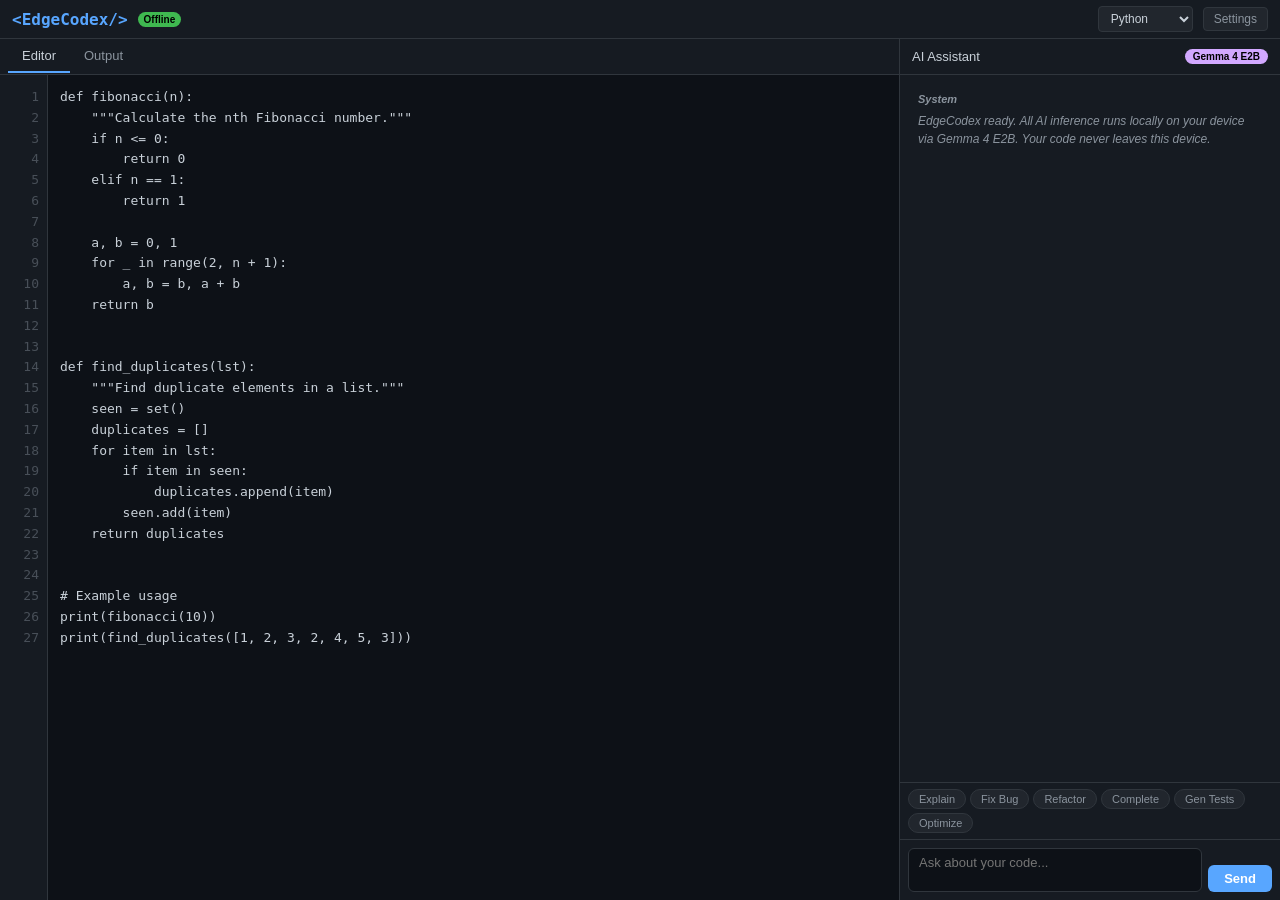
<file: edgecodex/frontend/index.html>
<!DOCTYPE html>
<html lang="en">
<head>
  <meta charset="UTF-8">
  <meta name="viewport" content="width=device-width, initial-scale=1.0, user-scalable=no">
  <title>EdgeCodex - On-Device Code Assistant</title>
  <link rel="stylesheet" href="style.css">
</head>
<body>
  <div id="app">
    <header id="header">
      <div class="header-left">
        <span class="logo">&lt;EdgeCodex/&gt;</span>
        <span class="badge">Offline</span>
      </div>
      <div class="header-right">
        <select id="lang-select">
          <option value="python">Python</option>
          <option value="javascript">JavaScript</option>
          <option value="kotlin">Kotlin</option>
          <option value="java">Java</option>
          <option value="rust">Rust</option>
          <option value="go">Go</option>
          <option value="cpp">C++</option>
          <option value="typescript">TypeScript</option>
        </select>
        <button id="settings-btn" title="Prompt Lab">Settings</button>
      </div>
    </header>

    <main id="main">
      <!-- Code Editor Panel -->
      <div id="editor-panel">
        <div class="panel-header">
          <span class="tab active" data-tab="editor">Editor</span>
          <span class="tab" data-tab="output">Output</span>
        </div>
        <div id="editor-container" class="panel-body active" data-panel="editor">
          <div id="line-numbers"></div>
          <textarea id="code-editor" spellcheck="false" placeholder="// Type or paste your code here...
// Then ask EdgeCodex to help:
//   'explain this code'
//   'find the bug'
//   'add error handling'
//   'refactor to use async/await'"></textarea>
        </div>
        <div id="output-container" class="panel-body" data-panel="output">
          <pre id="output-content"></pre>
        </div>
      </div>

      <!-- AI Assistant Panel -->
      <div id="assistant-panel">
        <div class="panel-header">
          <span>AI Assistant</span>
          <span id="model-info" class="model-badge">Gemma 4 E2B</span>
        </div>
        <div id="chat-messages"></div>
        <div id="quick-actions">
          <button class="quick-btn" data-action="explain">Explain</button>
          <button class="quick-btn" data-action="fix">Fix Bug</button>
          <button class="quick-btn" data-action="refactor">Refactor</button>
          <button class="quick-btn" data-action="complete">Complete</button>
          <button class="quick-btn" data-action="test">Gen Tests</button>
          <button class="quick-btn" data-action="optimize">Optimize</button>
        </div>
        <form id="chat-form">
          <textarea id="chat-input" rows="2" placeholder="Ask about your code..."></textarea>
          <button type="submit" id="send-btn">Send</button>
        </form>
      </div>
    </main>

    <!-- Prompt Lab Modal -->
    <div id="prompt-lab" class="modal hidden">
      <div class="modal-content">
        <div class="modal-header">
          <h3>Prompt Lab</h3>
          <button id="close-lab">&times;</button>
        </div>
        <div class="modal-body">
          <label>Temperature: <span id="temp-val">0.7</span></label>
          <input type="range" id="temp-slider" min="0" max="2" step="0.1" value="0.7">
          <label>Top-K: <span id="topk-val">64</span></label>
          <input type="range" id="topk-slider" min="1" max="128" step="1" value="64">
          <label>Top-P: <span id="topp-val">0.95</span></label>
          <input type="range" id="topp-slider" min="0" max="1" step="0.05" value="0.95">
          <label>Max Tokens: <span id="maxtok-val">2048</span></label>
          <input type="range" id="maxtok-slider" min="256" max="4096" step="256" value="2048">
          <label>System Prompt:</label>
          <textarea id="system-prompt" rows="4">You are EdgeCodex, an expert coding assistant running locally on-device via Gemma 4. Provide concise, accurate code help. Always include code examples when relevant.</textarea>
        </div>
      </div>
    </div>
  </div>
  <script src="app.js"></script>
</body>
</html>
</file>
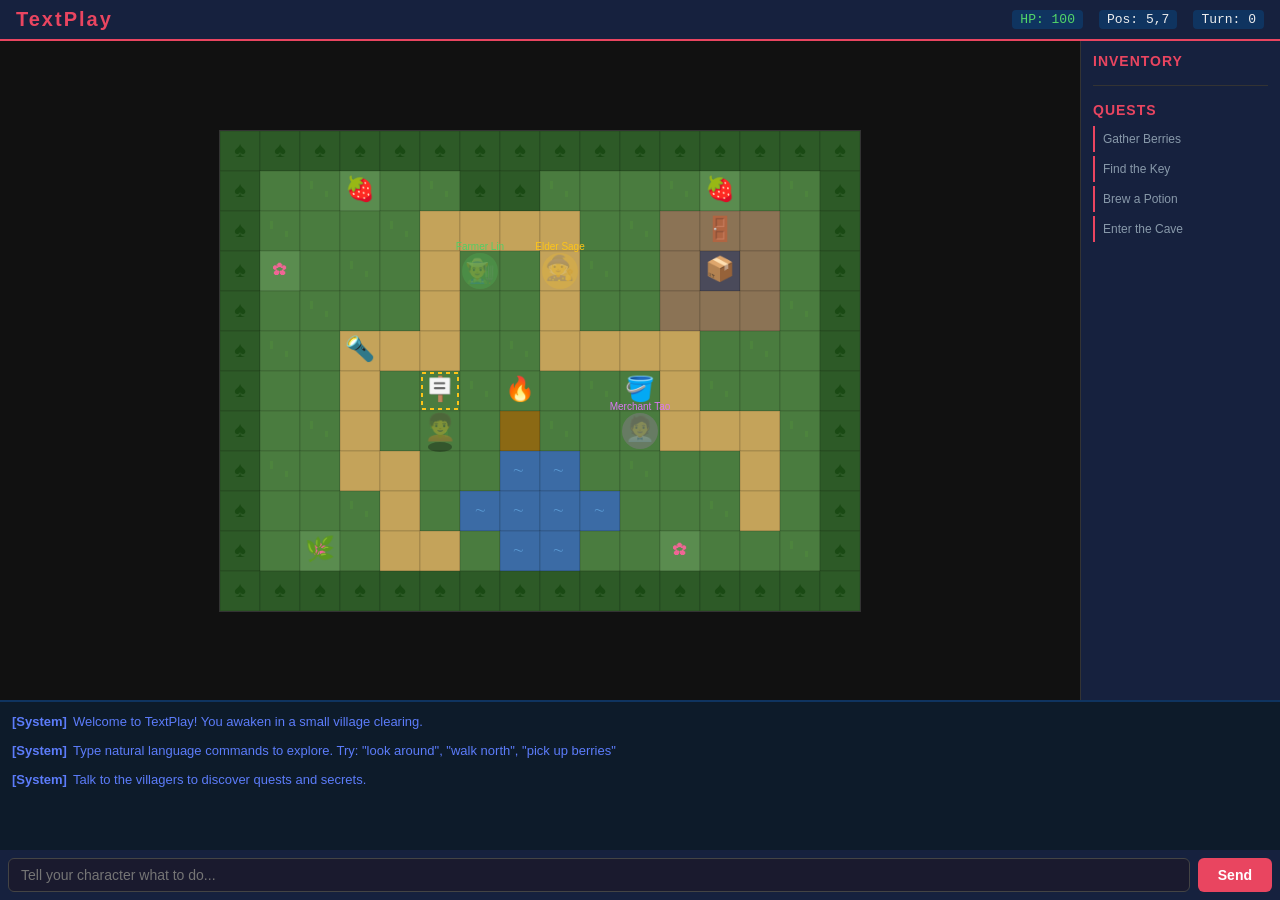
<file: textplay/frontend/index.html>
<!DOCTYPE html>
<html lang="zh-CN">
<head>
  <meta charset="UTF-8">
  <meta name="viewport" content="width=device-width, initial-scale=1.0, user-scalable=no">
  <title>TextPlay - AI Sandbox</title>
  <link rel="stylesheet" href="style.css">
</head>
<body>
  <div id="app">
    <header id="header">
      <span class="logo">TextPlay</span>
      <div id="status-bar">
        <span id="hp-display">HP: 100</span>
        <span id="pos-display">Pos: 4,5</span>
        <span id="turn-display">Turn: 0</span>
      </div>
    </header>
    <main id="main">
      <div id="game-panel">
        <canvas id="game-canvas" width="640" height="480"></canvas>
      </div>
      <aside id="inventory-panel">
        <h3>Inventory</h3>
        <ul id="inventory-list"></ul>
        <div id="quest-panel">
          <h3>Quests</h3>
          <ul id="quest-list"></ul>
        </div>
      </aside>
    </main>
    <div id="chat-panel">
      <div id="chat-messages"></div>
      <form id="chat-form">
        <input id="chat-input" type="text" placeholder="Tell your character what to do..." autocomplete="off">
        <button type="submit" id="send-btn">Send</button>
      </form>
    </div>
  </div>
  <script src="game.js"></script>
</body>
</html>
</file>
<file: edgecodex/frontend/style.css>
* { margin: 0; padding: 0; box-sizing: border-box; }

:root {
  --bg: #0d1117;
  --surface: #161b22;
  --surface2: #21262d;
  --border: #30363d;
  --accent: #58a6ff;
  --accent2: #3fb950;
  --accent3: #d2a8ff;
  --text: #c9d1d9;
  --text-dim: #8b949e;
  --error: #f85149;
  --warn: #d29922;
  --code-bg: #0d1117;
  --line-num: #484f58;
}

body {
  background: var(--bg);
  color: var(--text);
  font-family: -apple-system, 'Segoe UI', 'PingFang SC', sans-serif;
  height: 100vh;
  overflow: hidden;
}

#app { display: flex; flex-direction: column; height: 100vh; }

/* Header */
#header {
  display: flex;
  justify-content: space-between;
  align-items: center;
  padding: 6px 12px;
  background: var(--surface);
  border-bottom: 1px solid var(--border);
}

.header-left, .header-right { display: flex; align-items: center; gap: 10px; }

.logo {
  font-size: 16px;
  font-weight: 700;
  color: var(--accent);
  font-family: 'Consolas', 'Fira Code', monospace;
}

.badge {
  font-size: 10px;
  padding: 2px 6px;
  border-radius: 10px;
  background: var(--accent2);
  color: #000;
  font-weight: 600;
}

#lang-select {
  background: var(--surface2);
  color: var(--text);
  border: 1px solid var(--border);
  border-radius: 4px;
  padding: 4px 8px;
  font-size: 12px;
}

#settings-btn {
  background: var(--surface2);
  color: var(--text-dim);
  border: 1px solid var(--border);
  border-radius: 4px;
  padding: 4px 10px;
  font-size: 12px;
  cursor: pointer;
}
#settings-btn:hover { color: var(--text); border-color: var(--accent); }

/* Main Layout */
#main {
  display: flex;
  flex: 1;
  overflow: hidden;
}

/* Editor Panel */
#editor-panel {
  flex: 1;
  display: flex;
  flex-direction: column;
  border-right: 1px solid var(--border);
}

.panel-header {
  display: flex;
  align-items: center;
  gap: 0;
  padding: 0 8px;
  background: var(--surface);
  border-bottom: 1px solid var(--border);
  font-size: 13px;
  min-height: 36px;
}

.panel-header .tab {
  padding: 8px 14px;
  cursor: pointer;
  color: var(--text-dim);
  border-bottom: 2px solid transparent;
  transition: all 0.15s;
}
.panel-header .tab.active { color: var(--text); border-bottom-color: var(--accent); }
.panel-header .tab:hover { color: var(--text); }

.panel-body { display: none; flex: 1; overflow: hidden; }
.panel-body.active { display: flex; }

/* Code Editor */
#editor-container {
  display: flex;
  background: var(--code-bg);
}

#line-numbers {
  width: 48px;
  padding: 12px 8px 12px 12px;
  background: var(--surface);
  color: var(--line-num);
  font-family: 'Consolas', 'Fira Code', 'SF Mono', monospace;
  font-size: 13px;
  line-height: 1.6;
  text-align: right;
  user-select: none;
  overflow: hidden;
  border-right: 1px solid var(--border);
}

#code-editor {
  flex: 1;
  background: var(--code-bg);
  color: var(--text);
  border: none;
  padding: 12px;
  font-family: 'Consolas', 'Fira Code', 'SF Mono', monospace;
  font-size: 13px;
  line-height: 1.6;
  resize: none;
  outline: none;
  tab-size: 4;
  white-space: pre;
  overflow: auto;
}

#code-editor::placeholder { color: var(--text-dim); }

/* Output Panel */
#output-container {
  background: var(--code-bg);
  padding: 12px;
  overflow: auto;
}

#output-content {
  font-family: 'Consolas', 'Fira Code', monospace;
  font-size: 13px;
  line-height: 1.6;
  color: var(--text);
  white-space: pre-wrap;
}

/* Assistant Panel */
#assistant-panel {
  width: 380px;
  display: flex;
  flex-direction: column;
  background: var(--surface);
}

#assistant-panel .panel-header {
  justify-content: space-between;
  padding: 0 12px;
}

.model-badge {
  font-size: 10px;
  padding: 2px 8px;
  border-radius: 10px;
  background: var(--accent3);
  color: #000;
  font-weight: 600;
}

#chat-messages {
  flex: 1;
  overflow-y: auto;
  padding: 8px;
  font-size: 13px;
}

.chat-msg {
  margin-bottom: 10px;
  padding: 8px 10px;
  border-radius: 6px;
  line-height: 1.5;
  animation: fadeIn 0.2s ease;
}

.chat-msg.user {
  background: var(--surface2);
  border-left: 3px solid var(--accent);
}

.chat-msg.assistant {
  background: var(--bg);
  border-left: 3px solid var(--accent2);
}

.chat-msg.system {
  background: transparent;
  color: var(--text-dim);
  font-style: italic;
  font-size: 12px;
}

.chat-msg .role {
  font-size: 11px;
  font-weight: 600;
  color: var(--text-dim);
  margin-bottom: 4px;
}

.chat-msg pre {
  background: #000;
  padding: 8px;
  border-radius: 4px;
  margin: 6px 0;
  overflow-x: auto;
  font-size: 12px;
  line-height: 1.5;
}

.chat-msg code {
  background: rgba(110,118,129,0.2);
  padding: 1px 4px;
  border-radius: 3px;
  font-size: 12px;
}

/* Quick Actions */
#quick-actions {
  display: flex;
  flex-wrap: wrap;
  gap: 4px;
  padding: 6px 8px;
  border-top: 1px solid var(--border);
}

.quick-btn {
  background: var(--surface2);
  color: var(--text-dim);
  border: 1px solid var(--border);
  border-radius: 12px;
  padding: 3px 10px;
  font-size: 11px;
  cursor: pointer;
  transition: all 0.15s;
}
.quick-btn:hover { color: var(--accent); border-color: var(--accent); }

/* Chat Form */
#chat-form {
  display: flex;
  gap: 6px;
  padding: 8px;
  border-top: 1px solid var(--border);
}

#chat-input {
  flex: 1;
  background: var(--bg);
  color: var(--text);
  border: 1px solid var(--border);
  border-radius: 6px;
  padding: 6px 10px;
  font-size: 13px;
  font-family: inherit;
  resize: none;
  outline: none;
}
#chat-input:focus { border-color: var(--accent); }

#send-btn {
  background: var(--accent);
  color: #fff;
  border: none;
  border-radius: 6px;
  padding: 6px 16px;
  font-size: 13px;
  font-weight: 600;
  cursor: pointer;
  align-self: flex-end;
}
#send-btn:hover { background: #4090e0; }

/* Modal */
.modal {
  position: fixed;
  inset: 0;
  background: rgba(0,0,0,0.6);
  display: flex;
  justify-content: center;
  align-items: center;
  z-index: 100;
}
.modal.hidden { display: none; }

.modal-content {
  background: var(--surface);
  border: 1px solid var(--border);
  border-radius: 8px;
  width: 400px;
  max-height: 80vh;
  overflow-y: auto;
}

.modal-header {
  display: flex;
  justify-content: space-between;
  align-items: center;
  padding: 12px 16px;
  border-bottom: 1px solid var(--border);
}
.modal-header h3 { font-size: 15px; color: var(--accent); }
.modal-header button {
  background: none; border: none; color: var(--text-dim); font-size: 20px; cursor: pointer;
}

.modal-body {
  padding: 16px;
  display: flex;
  flex-direction: column;
  gap: 8px;
}
.modal-body label { font-size: 12px; color: var(--text-dim); }
.modal-body input[type="range"] { width: 100%; accent-color: var(--accent); }
.modal-body textarea {
  background: var(--bg);
  color: var(--text);
  border: 1px solid var(--border);
  border-radius: 4px;
  padding: 8px;
  font-size: 12px;
  font-family: monospace;
  resize: vertical;
}

/* Scrollbar */
::-webkit-scrollbar { width: 6px; height: 6px; }
::-webkit-scrollbar-track { background: transparent; }
::-webkit-scrollbar-thumb { background: var(--border); border-radius: 3px; }

@keyframes fadeIn {
  from { opacity: 0; transform: translateY(4px); }
  to { opacity: 1; transform: translateY(0); }
}

/* Responsive */
@media (max-width: 768px) {
  #main { flex-direction: column; }
  #assistant-panel { width: 100%; height: 50%; }
  #editor-panel { border-right: none; border-bottom: 1px solid var(--border); }
}
</file>
<file: textplay/frontend/style.css>
* { margin: 0; padding: 0; box-sizing: border-box; }

:root {
  --bg: #1a1a2e;
  --surface: #16213e;
  --surface2: #0f3460;
  --accent: #e94560;
  --accent2: #53d769;
  --text: #eee;
  --text-dim: #8899aa;
  --chat-bg: #0d1b2a;
  --msg-system: #5c7cfa;
  --msg-action: #51cf66;
  --msg-npc: #fcc419;
  --msg-error: #ff6b6b;
  --msg-user: #dee2e6;
}

body {
  background: var(--bg);
  color: var(--text);
  font-family: 'Segoe UI', 'PingFang SC', 'Microsoft YaHei', sans-serif;
  height: 100vh;
  overflow: hidden;
}

#app {
  display: flex;
  flex-direction: column;
  height: 100vh;
}

/* Header */
#header {
  display: flex;
  justify-content: space-between;
  align-items: center;
  padding: 8px 16px;
  background: var(--surface);
  border-bottom: 2px solid var(--accent);
}

.logo {
  font-size: 20px;
  font-weight: 700;
  color: var(--accent);
  letter-spacing: 2px;
}

#status-bar {
  display: flex;
  gap: 16px;
  font-size: 13px;
  font-family: 'Consolas', 'Courier New', monospace;
}

#status-bar span {
  padding: 2px 8px;
  background: var(--surface2);
  border-radius: 4px;
}

#hp-display { color: var(--accent2); }

/* Main layout */
#main {
  display: flex;
  flex: 1;
  overflow: hidden;
}

/* Game canvas */
#game-panel {
  flex: 1;
  display: flex;
  justify-content: center;
  align-items: center;
  background: #111;
  position: relative;
}

#game-canvas {
  image-rendering: pixelated;
  border: 1px solid #333;
  max-width: 100%;
  max-height: 100%;
}

/* Inventory sidebar */
#inventory-panel {
  width: 200px;
  background: var(--surface);
  padding: 12px;
  overflow-y: auto;
  border-left: 1px solid #333;
}

#inventory-panel h3 {
  font-size: 14px;
  color: var(--accent);
  margin-bottom: 8px;
  text-transform: uppercase;
  letter-spacing: 1px;
}

#inventory-list {
  list-style: none;
}

#inventory-list li {
  padding: 6px 8px;
  margin-bottom: 4px;
  background: var(--surface2);
  border-radius: 4px;
  font-size: 13px;
  display: flex;
  align-items: center;
  gap: 6px;
}

#inventory-list li .item-icon {
  font-size: 16px;
}

#quest-panel {
  margin-top: 16px;
  padding-top: 16px;
  border-top: 1px solid #333;
}

#quest-list {
  list-style: none;
}

#quest-list li {
  padding: 6px 8px;
  margin-bottom: 4px;
  font-size: 12px;
  color: var(--text-dim);
  border-left: 2px solid var(--accent);
  padding-left: 8px;
}

#quest-list li.completed {
  border-left-color: var(--accent2);
  text-decoration: line-through;
  opacity: 0.6;
}

/* Chat panel */
#chat-panel {
  background: var(--chat-bg);
  border-top: 2px solid var(--surface2);
  display: flex;
  flex-direction: column;
  height: 200px;
}

#chat-messages {
  flex: 1;
  overflow-y: auto;
  padding: 8px 12px;
  font-size: 13px;
  line-height: 1.6;
}

#chat-messages .msg {
  margin-bottom: 4px;
  padding: 2px 0;
}

.msg.system { color: var(--msg-system); }
.msg.action { color: var(--msg-action); }
.msg.npc { color: var(--msg-npc); }
.msg.error { color: var(--msg-error); }
.msg.user { color: var(--msg-user); }
.msg.think { color: #b197fc; font-style: italic; }

.msg .prefix {
  font-weight: 600;
  margin-right: 6px;
}

/* Chat form */
#chat-form {
  display: flex;
  padding: 8px;
  gap: 8px;
  background: var(--surface);
}

#chat-input {
  flex: 1;
  background: var(--bg);
  border: 1px solid #444;
  border-radius: 6px;
  padding: 8px 12px;
  color: var(--text);
  font-size: 14px;
  outline: none;
  transition: border-color 0.2s;
}

#chat-input:focus {
  border-color: var(--accent);
}

#send-btn {
  background: var(--accent);
  color: white;
  border: none;
  border-radius: 6px;
  padding: 8px 20px;
  font-size: 14px;
  font-weight: 600;
  cursor: pointer;
  transition: background 0.2s;
}

#send-btn:hover {
  background: #d63553;
}

/* Scrollbar */
::-webkit-scrollbar { width: 6px; }
::-webkit-scrollbar-track { background: transparent; }
::-webkit-scrollbar-thumb { background: #444; border-radius: 3px; }

/* Animation */
@keyframes fadeIn {
  from { opacity: 0; transform: translateY(4px); }
  to { opacity: 1; transform: translateY(0); }
}

.msg { animation: fadeIn 0.2s ease-out; }

/* Responsive */
@media (max-width: 768px) {
  #main { flex-direction: column; }
  #inventory-panel { width: 100%; height: 120px; flex-direction: row; border-left: none; border-top: 1px solid #333; }
  #chat-panel { height: 160px; }
}
</file>
